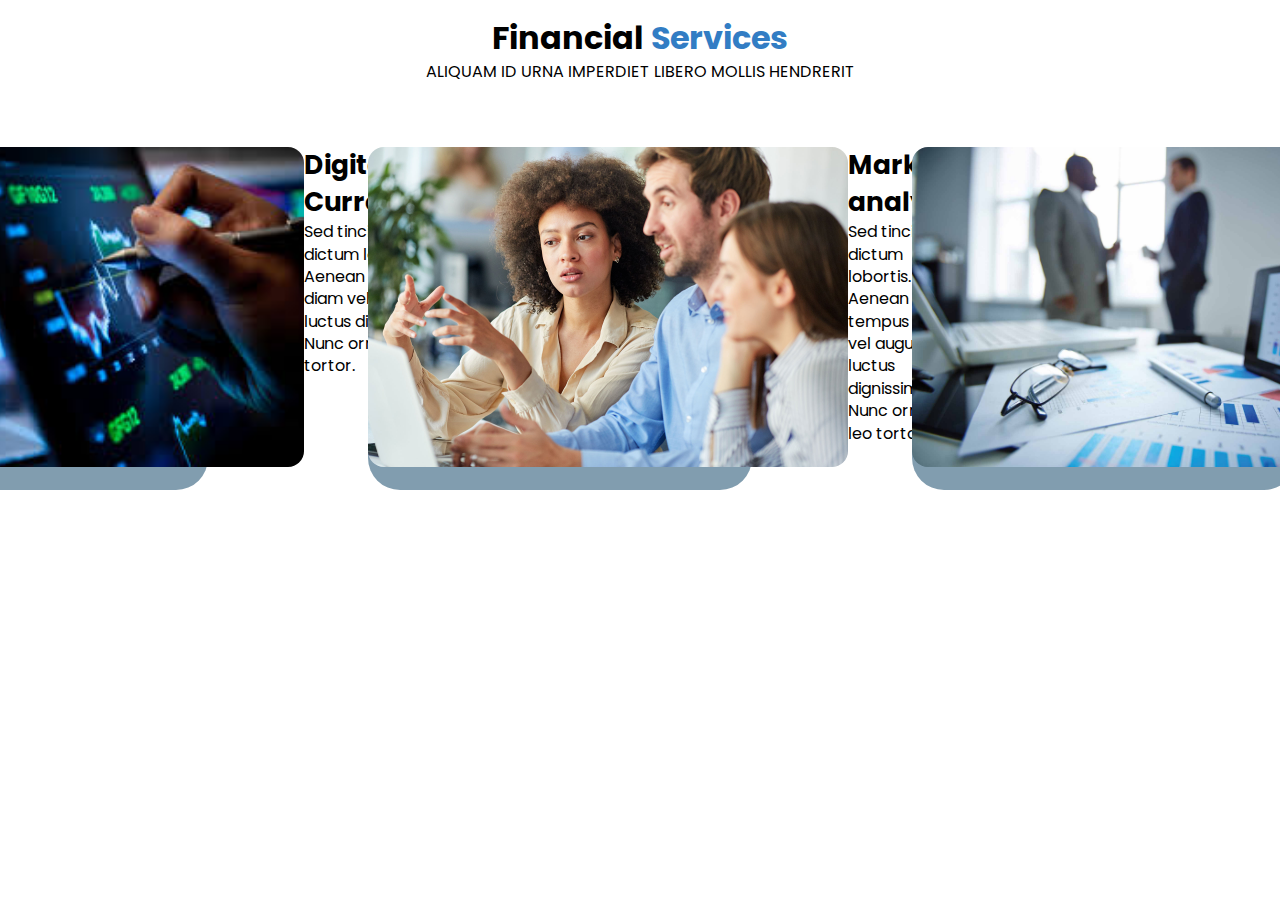
<file: Web Design/01. Financial Services_Ресурси/index.html>
<!DOCTYPE html>
<html lang="en">

<head>
    <meta charset="UTF-8">
    <link rel="stylesheet" href="./style.css">
    <link rel="stylesheet" href="https://cdnjs.cloudflare.com/ajax/libs/font-awesome/5.15.4/css/all.min.css"
        integrity="sha512-1ycn6IcaQQ40/MKBW2W4Rhis/DbILU74C1vSrLJxCq57o941Ym01SwNsOMqvEBFlcgUa6xLiPY/NS5R+E6ztJQ=="
        crossorigin="anonymous" referrerpolicy="no-referrer" />
    <meta name="viewport" content="width=device-width, initial-scale=1.0">
    <title>Financial Services</title>
</head>

<body>
    <div class="main">
        <div class="header">
            <h1>Financial <span class="sinyo">Services</span></h1>
            <h4>ALIQUAM ID URNA IMPERDIET LIBERO MOLLIS HENDRERIT</h4>
        </div>
        <div class="content">
            <ul>
                <li>
                    <div> <img src="./images/picture1.jpg" alt="digital currency"></div>
                    <div>
                        <h5>Digital Currency</h5>
                        <p>Sed tincidunt dictum lobortis.
                            Aenean tempus diam vel augue luctus dignissim. Nunc ornare leo tortor.</p>
                    </div>
                </li>
                <li>
                    <div> <img src="./images/picture2.jpg" alt="market analysis"></div>
                    <div>
                        <h5>Market analysis</h5>
                        <p>Sed tincidunt dictum lobortis. Aenean tempus diam vel augue luctus
                            dignissim. Nunc ornare leo tortor.</p>
                    </div>
                </li>
                <li>
                    <div> <img src="./images/picture3.jpg" alt="historical data"></div>
                    <div>
                        <h5>Historical Data</h5>
                        <p>Sed tincidunt dictum lobortis. Aenean tempus diam vel augue
                            luctus dignissim. Nunc ornare leo tortor.</p>
                    </div>
                </li>
            </ul>
        </div>
    </div>
</body>

</html>
</file>
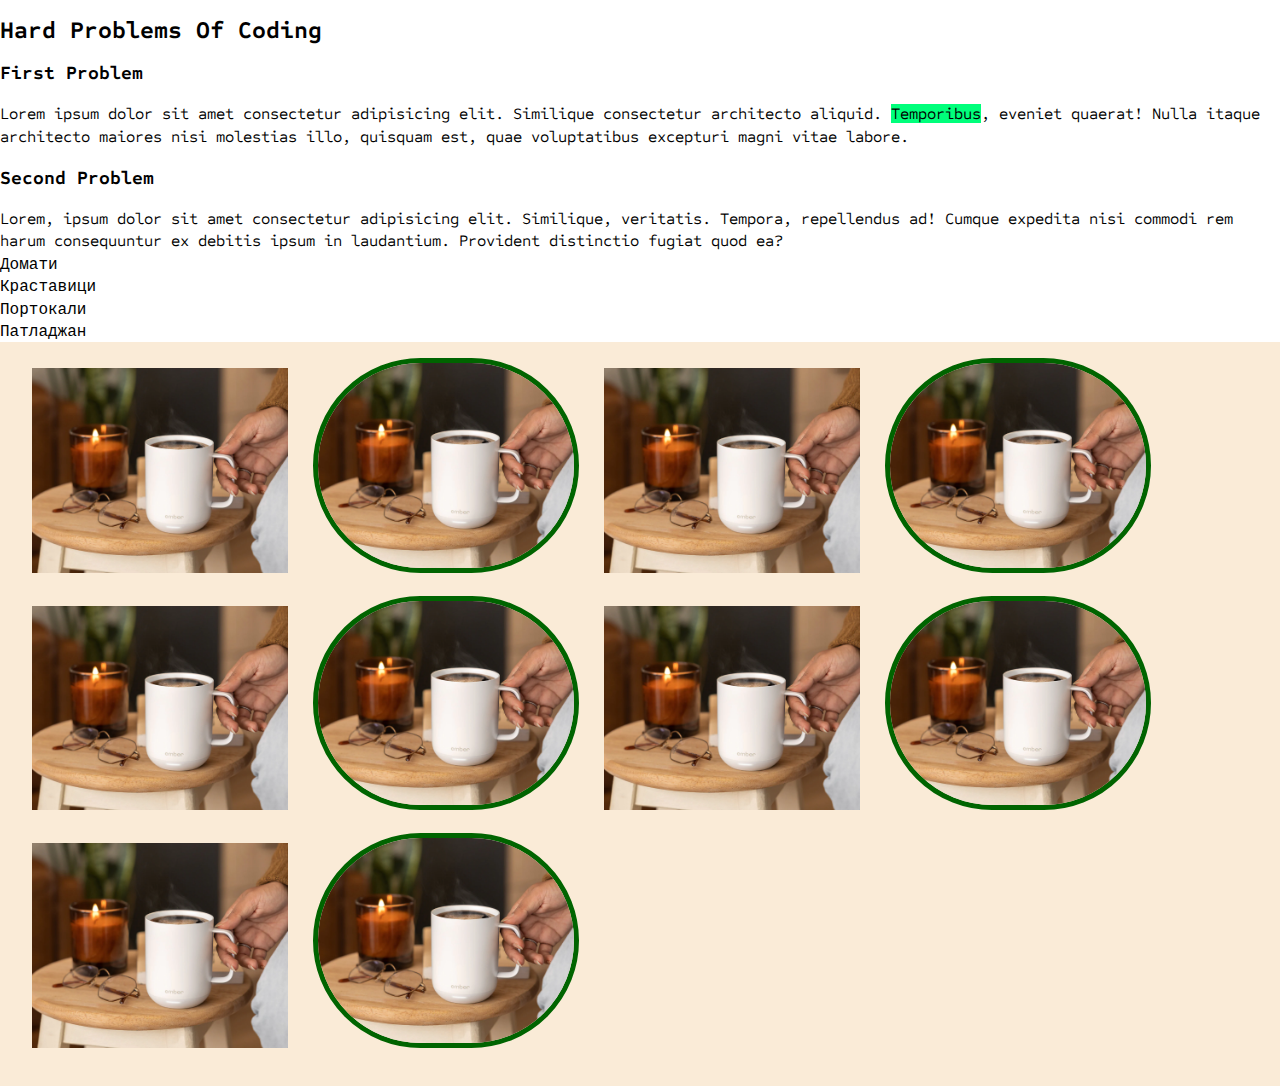
<file: Web Design/Demo1/HTML/index.html>
<!DOCTYPE html>
<html lang="en">

<head>
    <meta charset="UTF-8">
    <meta name="viewport" content="width=device-width, initial-scale=1.0">
    <link rel="stylesheet" href="../CSS/index.css">
    <link rel="stylesheet" href="../CSS/styles.css">
    <title>Home Page</title>
</head>

<body>
    <header>
        <!-- Линкове към неща като Логин, Контакти, Начало и т.н. -->
    </header>
    <main>
         <!-- Основно съдържание на страницата -->
        <h2>Hard Problems Of Coding</h2>
        <h3>First Problem</h3>
        <p>Lorem ipsum dolor sit <span>amet consectetur</span> adipisicing elit. Similique consectetur architecto
            aliquid. <mark>Temporibus</mark>, eveniet quaerat! Nulla itaque architecto maiores nisi molestias illo, quisquam est,
            quae voluptatibus excepturi magni vitae labore. </p>
            <h3>Second Problem</h3>
            <p>Lorem, ipsum dolor sit amet consectetur adipisicing elit. Similique, veritatis. Tempora, repellendus ad! Cumque expedita nisi commodi rem harum consequuntur ex debitis ipsum in laudantium. Provident distinctio fugiat quod ea? </p>
        <ul>
            <li>Домати</li>
            <li>Краставици</li>
            <li>Портокали</li>
            <li>Патладжан</li>
        </ul>      

        <div class="images">
            <img src="../Images/Coffee Mug.webp" alt="coffee">
            <img  src="../Images/Coffee Mug.webp" alt="coffee">
            <img src="../Images/Coffee Mug.webp" alt="coffee">
            <img src="../Images/Coffee Mug.webp" alt="coffee">
            <img  src="../Images/Coffee Mug.webp" alt="coffee">
            <img  src="../Images/Coffee Mug.webp" alt="coffee">
            <img  src="../Images/Coffee Mug.webp" alt="coffee">
            <img  src="../Images/Coffee Mug.webp" alt="coffee">
            <img  src="../Images/Coffee Mug.webp" alt="coffee">
            <img  src="../Images/Coffee Mug.webp" alt="coffee">
        </div>
    </main>
    <footer> <!-- Информация за сайта, примерно намери ни в инстраграм/ютуб... -->
    </footer>
</body>

</html>
</file>
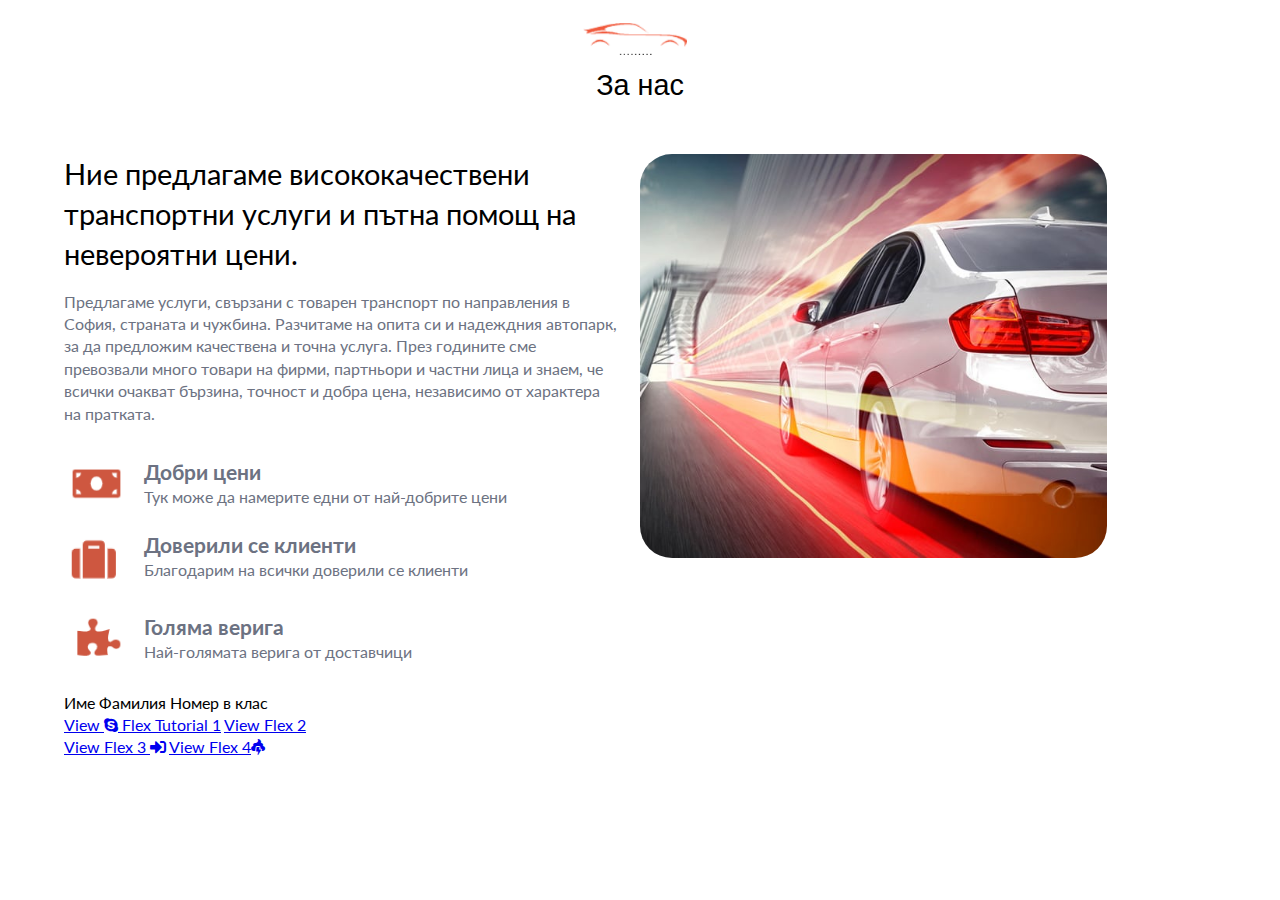
<file: Web Design/01. Car Dealers/indx.html>
<!DOCTYPE html>
<html lang="en">

<head>
    <meta charset="UTF-8">
    <meta name="viewport" content="width=device-width, initial-scale=1.0">
    <title>Car Details</title>
    <link rel="stylesheet" href="https://cdnjs.cloudflare.com/ajax/libs/font-awesome/5.15.4/css/all.min.css" integrity="sha512-1ycn6IcaQQ40/MKBW2W4Rhis/DbILU74C1vSrLJxCq57o941Ym01SwNsOMqvEBFlcgUa6xLiPY/NS5R+E6ztJQ==" crossorigin="anonymous" referrerpolicy="no-referrer" />
    <link href="https://cdn.jsdelivr.net/npm/bootstrap@5.3.2/dist/css/bootstrap.min.css" rel="stylesheet"
        integrity="sha384-T3c6CoIi6uLrA9TneNEoa7RxnatzjcDSCmG1MXxSR1GAsXEV/Dwwykc2MPK8M2HN" crossorigin="anonymous">
    <link rel="stylesheet" href="./style.css">
</head>

<body>
    <div class="main">
        <div class="header">
            <img src="car.png" alt="kola">
            <h2>За нас</h2>
        </div>
        <div class="content">
            <div class="info">
                <h3>Ние предлагаме висококачествени транспортни услуги и пътна помощ на невероятни цени.</h3>
                <p>Предлагаме услуги, свързани с товарен транспорт по направления в София, страната и чужбина. Разчитаме
                    на опита си и надеждния автопарк, за да предложим качествена и точна услуга. През годините сме
                    превозвали много товари на фирми, партньори и частни лица и знаем, че всички очакват бързина,
                    точност и добра цена, независимо от характера на пратката.


                <ul>
                    <li>
                        <div> <img src="./images/1.png" alt="money-bill"></div>
                        <div>
                            <h5>Добри цени</h5>
                            <p> Тук може да намерите едни от най-добрите цени</p>
                        </div>
                    </li>
                    <li>
                        <div> <img src="./images/2.png" alt="briefcase"></div>
                        <div>
                            <h5>Доверили се клиенти</h5>
                            <p>Благодарим на всички доверили се клиенти</p>
                        </div>
                    </li>
                    <li>
                        <div> <img src="./images/3.png" alt="money-bill"></div>
                        <div>
                            <h5>Голяма верига</h5>
                            <p>Най-голямата верига от доставчици</p>
                        </div>
                    </li>
                </ul>
            </div>
            <div class="photo">
                <img src="./images/about-bg.jpg" alt="Car">
            </div>
            <div>
                <footer>
                    <p>Име Фамилия Номер в клас</p>
                    <div class="d-flex justify-content-between">
                        <a href="https://css-tricks.com/snippets/css/a-guide-to-flexbox/"
                            class="btn btn-warning text-primary mt-3 mx-3">View <i class="fab fa-skype"></i> Flex Tutorial 1</a>

                        <a href="https://css-tricks.com/snippets/css/a-guide-to-flexbox/"
                            class="btn btn-warning text-primary mt-3 mx-3">View Flex 2</a>
                        <div>
                            <a href="https://css-tricks.com/snippets/css/a-guide-to-flexbox/"
                                class="btn btn-warning text-primary mt-3 mx-3">View Flex 3 <i class="fas fa-sign-in-alt"></i></a>
                            <a href="https://css-tricks.com/snippets/css/a-guide-to-flexbox/"
                                class="btn btn-warning text-primary mt-3 mx-3">View Flex 4<i class="fas fa-poo-storm text-danger"></i></a>
                        </div>
                    </div>
                </footer>
            </div>
        </div>
        <script src="https://cdn.jsdelivr.net/npm/bootstrap@5.3.2/dist/js/bootstrap.bundle.min.js"
            integrity="sha384-C6RzsynM9kWDrMNeT87bh95OGNyZPhcTNXj1NW7RuBCsyN/o0jlpcV8Qyq46cDfL"
            crossorigin="anonymous"></script>
</body>

</html>
</file>
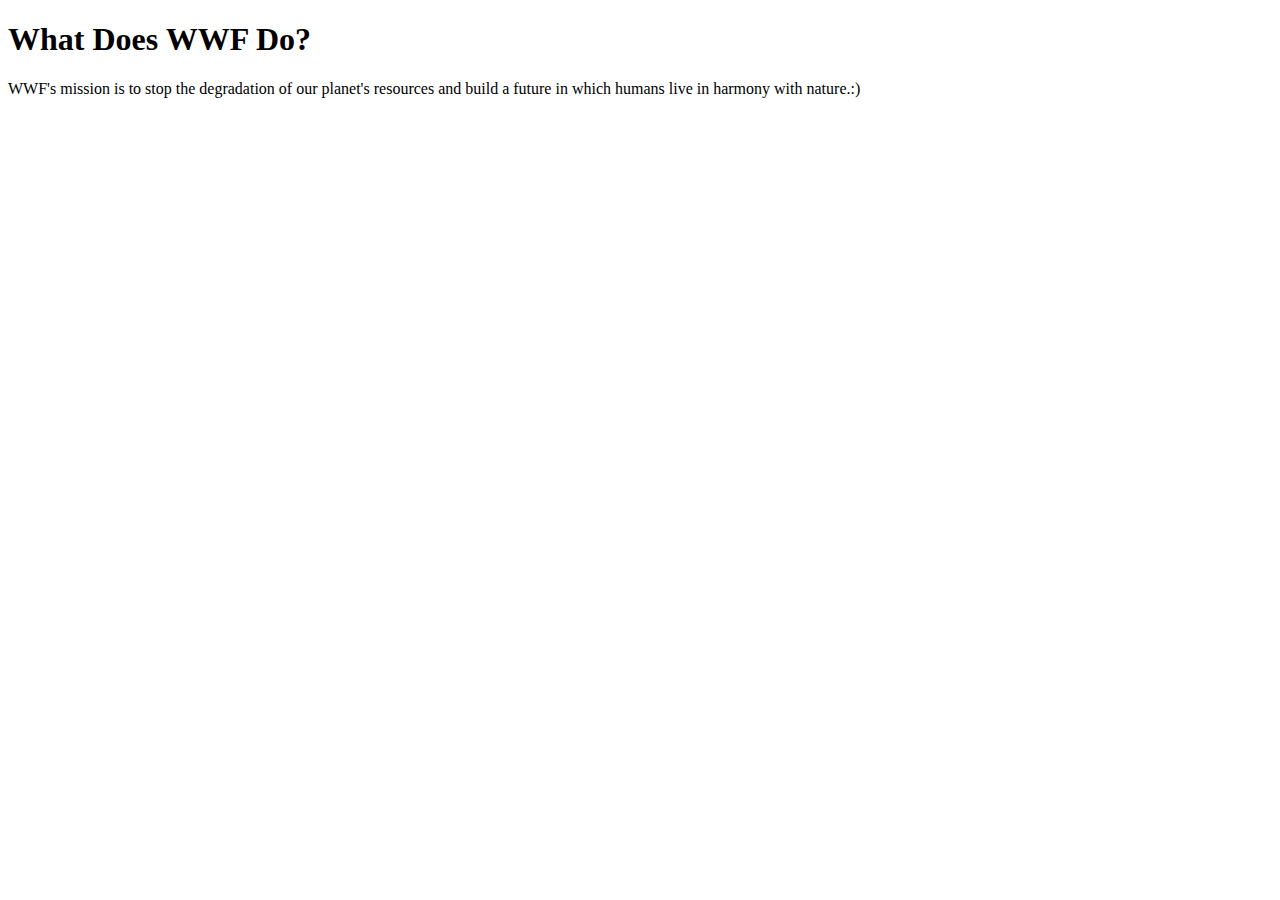
<file: Web Design/Demo1/HTML/primeri.html>
<!DOCTYPE html>
<html lang="en">
<head>
</head>
<body>
    <article>
        <h1>What Does WWF Do?</h1>
        <p>WWF's mission is to stop the degradation of our 
            planet's resources and build a future in which humans 
            live in harmony with nature.:)</p>
    </article>
</body>
</html>
</file>
<file: Web Design/01. Financial Services_Ресурси/style.css>
@import url('https://fonts.googleapis.com/css2?family=Poppins:wght@600;700&display=swap');
html{
    font-family: 'Poppins', sans-serif;
    font-size:16px;
    line-height: 1.4;
    box-sizing: border-box;
}
div,span,p,body,li,ul,ol,nav,footer,header,header,
h1,h2,h3,h4,h5,h6,main{
    box-sizing: inherit;
    font:inherit;
    padding:0;
    margin:0
}
h1,h4{
    text-align: center;
}
div.header>h1
{
    text-align: center;
    font-weight: 700;
    font-size: 200%;
}
span.sinyo{
    color: #327DC4;
}
div.header
{
    margin-top: 1rem;
    margin-bottom: 3rem;
}
div.content>ul>li
{
    list-style: none;
    margin: 1rem 0;
    display: flex;
}
div.content>ul>li>div
{
    display: inline-block;
}
div.content>ul>li span
{
    display: block;
    font-weight: 700;
}
div.content>ul>li>div>h5
{
    font-size: 165%;
    font-weight: 700;
}
div.content>ul>li>div>img
{
    width: 30em;
    height: auto;
    margin-bottom: 1em;
    border-radius: 1em;
}
div.content>ul
{
    display: flex;
    justify-content: center;
    flex-direction: row;
}
div.content>p
{
    margin-bottom: 2em;
    margin-top: 1em;
}
div.main{
    max-width: 100rem;
    margin: 0 auto;
    min-width: 40rem;
}
div.content>ul>li{
    background-color:#819DAF;
    border-radius: 2rem;
    max-width: 30%;
    height: auto;
    margin-right: 10em;
}
</file>
<file: Web Design/Demo1/CSS/index.css>
div.images{
    background-color: antiquewhite;
    padding:1rem;
}

div.images>img{
    width: 16rem;
    margin-left: 1rem;
    margin-bottom: 1rem;
}

div.images>img:nth-child(even){
    border-radius: 8rem;
    border:5px solid darkgreen;
}

mark{
    background-color: rgb(0, 255, 123);
}
</file>
<file: Web Design/01. Car Dealers/style.css>
@import url('https://fonts.googleapis.com/css2?family=Lato:wght@300;400;700&display=swap');

html{
    font-family: 'Lato', sans-serif;
    font-size:16px;
    line-height: 1.4;
    font-family:"lato";
    box-sizing: border-box;
}
div,span,p,body,li,ul,ol,nav,footer,header,header,
h1,h2,h3,h4,h5,h6,main{
    box-sizing: inherit;
    font:inherit;
    padding:0;
    margin:0
}
h6
{
    font-size: 1.2rem;
}
h5
{
    font-size: 1.3rem;
}
h4
{
    font-size: 1.5rem;
}
h3
{
    font-size:  1.8rem;
}
h2
{
    font-size: 2.4rem;
}
h1
{
    font-size: 3.2rem;  
}
div.main{
   max-width:72rem;
   margin:0 auto;
   min-width:30rem;
}
div.content
{
    display: flex;
    flex-wrap: wrap;
}
div.photo{
    max-width: 45%;
    display:inline-block;
}
div.info{
    max-width: 50%;
    display:inline-block;
}
div.photo>img{
    max-width: 90%;
    height: auto;
    border-radius: 2em;
}
div.photo>img:hover
{
    box-shadow: -1px 1px 21px 17px rgba(48, 189, 166, 0.45)
}
div.header>h2
{
    text-align: center;
}
div.header>h2
{
    font-size: 1.8rem;
    font-weight: 300;
    font-family: sans-serif;
}
div.header
{
    margin-top: 1rem;
    margin-bottom: 3rem;
}
div.header>img
{
    height: auto;
    width: 10rem;
    display: block;
    margin: 0 auto;
}
div.info
{
    padding-right: 1.2rem;
}
div.info>h5
{
    font-weight: 600;
    font-family: 'Trebuchet MS', 'Lucida Sans Unicode', 'Lucida Grande', 'Lucida Sans', Arial, sans-serif;
}
div.info>p
{
    color: rgb(108, 114, 130);
    margin-bottom: 2em;
    margin-top: 1em;
}
div.info>ul, div.info>p
{
    color: rgb(108, 114, 130);
}
div.info>ul>li
{
    list-style: none;
    margin: 1rem 0;
    display: flex;
}
div.info>ul>li>div
{
    display: inline-block;
}
div.info>ul>li span
{
    display: block;
    font-weight: 700;
}
div.info>ul>li>div>h5
{
    font-weight: 700;
}
div.info>ul>li>div>img
{
    width: 4em;
    height: auto;
    margin-right: 1em;
}
.fa-poo-storm:hover{
    color: green important;
}
</file>
<file: Web Design/Demo1/CSS/styles.css>
@import url('./reseter.css');
@import url('https://fonts.googleapis.com/css2?family=Alumni+Sans+Collegiate+One&family=Sometype+Mono&display=swap');

 body
{
    background-color: rgb(255, 255, 255);
    line-height: 1.4em;
    font-family: 'Alumni Sans Collegiate One', sans-serif;
    font-family: 'Sometype Mono', monospace;
}
</file>
